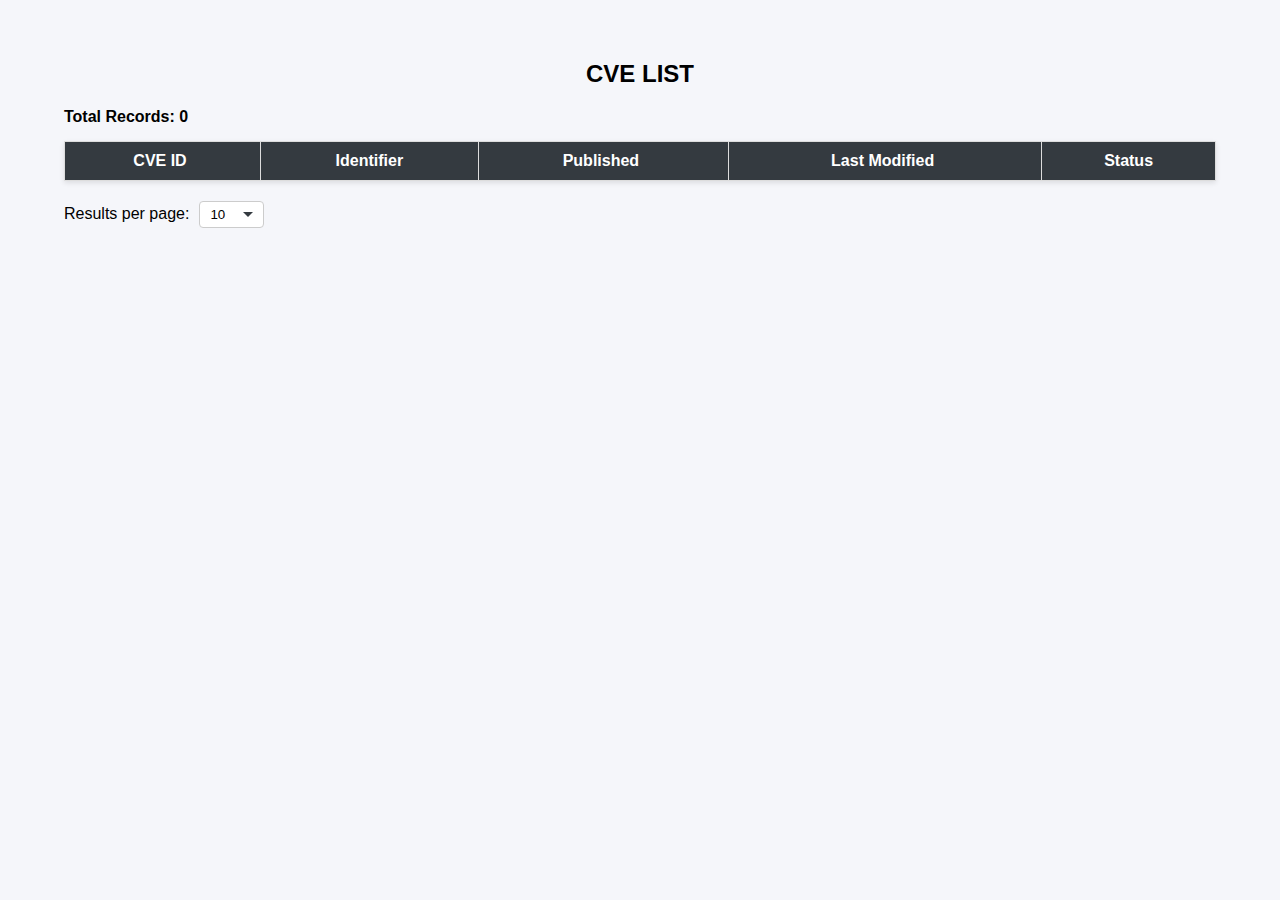
<file: ui/index.html>
<!DOCTYPE html>
<html lang="en">
<head>
  <meta charset="UTF-8">
  <meta name="viewport" content="width=device-width, initial-scale=1.0">
  <title>CVE List</title>
  <link rel="stylesheet" href="styles.css">
</head>
<body>
  <div class="container">
     <h2 id="title" style="margin-top:0;text-align: center;">CVE LIST</h2>
    <div class="top-bar">
      <div class="left-info">
        Total Records: <span id="total">0</span>
      </div>
    </div>

    <table id="cveTable">
      <thead>
        <tr>
          <th onclick="sortTable('cve_id')" class="sortable">CVE ID</th>
          <th>Identifier</th>
          <th onclick="sortTable('published')" class="sortable">Published</th>
          <th onclick="sortTable('last_modified')" class="sortable">Last Modified</th>
          <th>Status</th>
        </tr>
      </thead>

      <tbody></tbody>
    </table>

    <div class="pagination-bar">
      <div class="pagination-left">
        Results per page:
        <select id="pageSize">
          <option value="10">10</option>
          <option value="50">50</option>
          <option value="100">100</option>
        </select>
      </div>

      <div class="pagination-right">
        <div class="pages" id="pageNumbers"></div>
        <div id="pageInfo"></div>
      </div>
    </div>
  </div>

  <script src="script.js"></script>
</body>
</html>
</file>
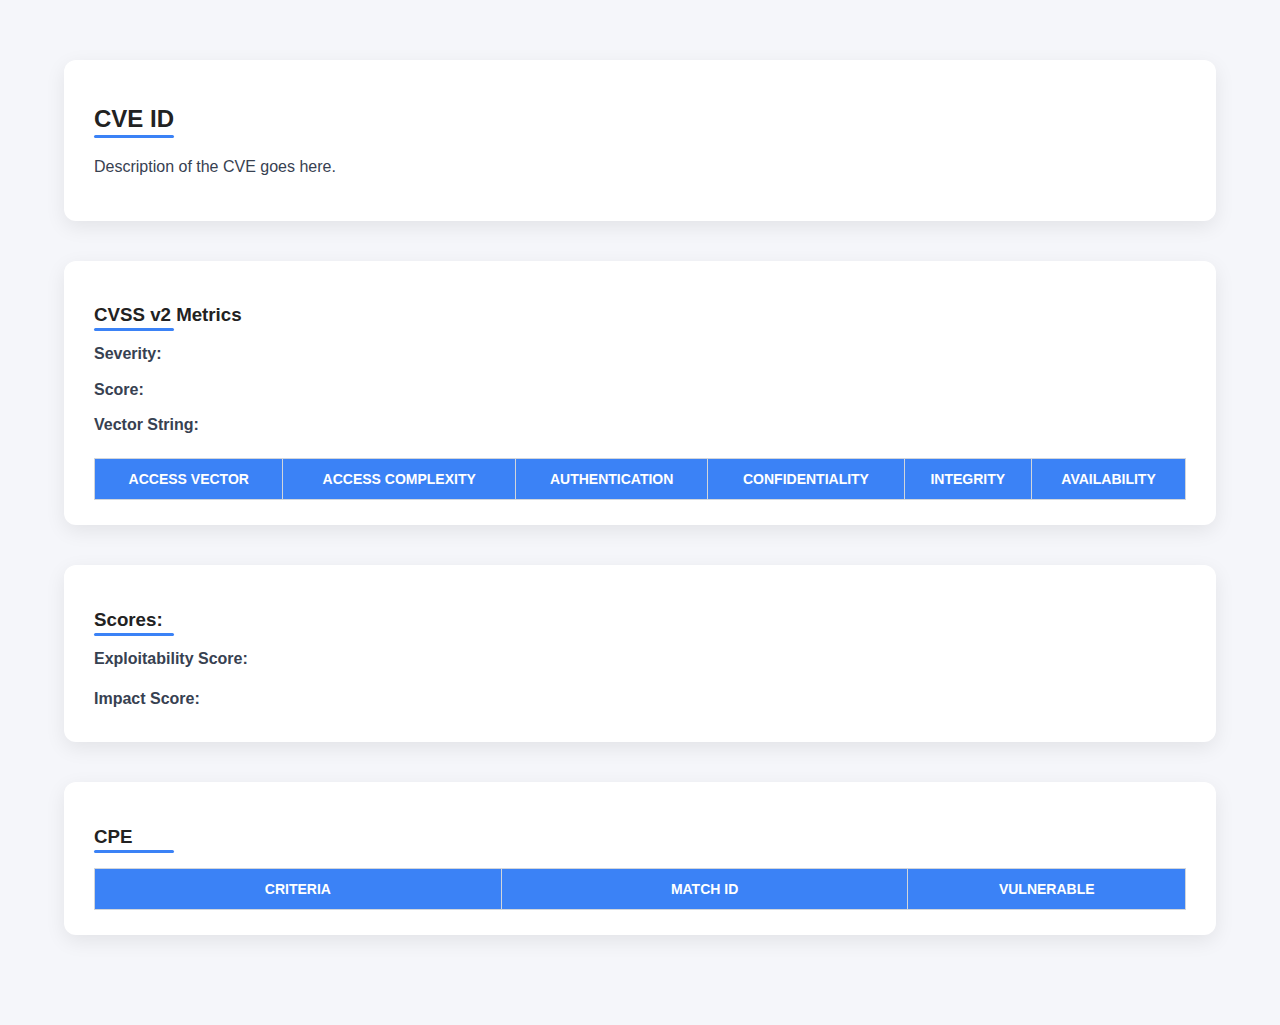
<file: ui/cve.html>
<!DOCTYPE html>
<html lang="en">
<head>
  <meta charset="UTF-8">
  <meta name="viewport" content="width=device-width, initial-scale=1.0">
  <title>CVE Details</title>
  <link rel="stylesheet" href="styles.css">
</head>
<body>
  <div class="container">

    <div class="cve-details">
      <h2 id="title">CVE ID</h2>
      <p id="desc">Description of the CVE goes here.</p>
    </div>

    <div class="cve-details">
  <h3>CVSS v2 Metrics</h3>
  <div class="metric-box">
    <p>Severity: <span id="severity"></span></p>
    <p>Score: <span id="score"></span></p>
    <p>Vector String: <span id="vector"></span></p>
  </div>

      <table class="cvss-table">
        <thead>
          <tr>
            <th>Access Vector</th>
            <th>Access Complexity</th>
            <th>Authentication</th>
            <th>Confidentiality</th>
            <th>Integrity</th>
            <th>Availability</th>
          </tr>
        </thead>
        <tbody id="cvssRow"></tbody>
      </table>
    </div>

    <div class="cve-details">
      <h3>Scores:</h3>
      <div class="metric-box">
        <p>Exploitability Score: <span id="exploit"></span></p>
        <p>Impact Score: <span id="impact"></span></p>
      </div>

    </div>

    <div class="cve-details">
      <h3>CPE</h3>
      <table class="cpe-table">
        <thead>
          <tr>
            <th style="min-width: 150px;">Criteria</th>
            <th style="min-width: 150px;">Match ID</th>
            <th style="min-width: 80px;">Vulnerable</th>

          </tr>
        </thead>
        <tbody id="cpeTable"></tbody>
      </table>
    </div>

  </div>

  <script>
    const id = new URLSearchParams(window.location.search).get("id");

    fetch(`http://localhost:8000/cves/${id}`)
      .then(res => res.json())
      .then(cve => {
        const metric = cve.raw_metrics.cvssMetricV2[0];

        document.getElementById("title").innerText = cve.cve_id;
        document.getElementById("desc").innerText = cve.description;

        document.getElementById("severity").innerText = metric.baseSeverity;
        document.getElementById("score").innerText = metric.cvssData.baseScore;
        document.getElementById("vector").innerText = metric.cvssData.vectorString;

        document.getElementById("cvssRow").innerHTML = `
          <tr>
            <td>${metric.cvssData.accessVector}</td>
            <td>${metric.cvssData.accessComplexity}</td>
            <td>${metric.cvssData.authentication}</td>
            <td>${metric.cvssData.confidentialityImpact}</td>
            <td>${metric.cvssData.integrityImpact}</td>
            <td>${metric.cvssData.availabilityImpact}</td>
          </tr>
        `;

        document.getElementById("exploit").innerText = metric.exploitabilityScore;
        document.getElementById("impact").innerText = metric.impactScore;

        const cpeBody = document.getElementById("cpeTable");
        let cpeHTML = "";
        cve.cpe[0].nodes[0].cpeMatch.forEach(c => {
          cpeHTML += `
            <tr>
              <td>${c.criteria}</td>
              <td>${c.matchCriteriaId}</td>
              <td>${c.vulnerable ? 'Yes' : 'No'}</td>
            </tr>
          `;
        });
        cpeBody.innerHTML = cpeHTML;

      });
  </script>
</body>
</html>
</file>
<file: ui/styles.css>
body {
  font-family: 'Segoe UI', Tahoma, Geneva, Verdana, sans-serif;
  background-color: #f5f6fa;
  margin: 0;
  padding: 0;
}

.container {
  width: 90%;
  max-width: 1200px;
  margin: 40px auto; 
  padding: 20px;
}


.top-bar {
  display: flex;
  justify-content: space-between;
  margin-bottom: 15px;
  align-items: center;
}

.left-info {
  font-weight: bold;
  font-size: 16px;
}

#cveTable {
  width: 100%;
  border-collapse: collapse;
  box-shadow: 0 2px 5px rgba(0,0,0,0.1);
}

#cveTable th, #cveTable td {
  border: 1px solid #ddd;
  padding: 10px 12px;
  text-align: center;
}

#cveTable th {
  background-color: #343a40;
  color: #fff;
  font-weight: bold;
}

#cveTable tbody tr:nth-child(even) {
  background-color: #f2f2f2;
}

#cveTable tbody tr:hover {
  background-color: #cce5ff;
  cursor: pointer;
}

.pagination-bar {
  display: flex;
  justify-content: space-between;
  align-items: center;
  margin-top: 20px;
}

.pagination-left {
  display: flex;
  align-items: center;
  gap: 10px;
  position: relative; 
  z-index: 10;
}

.pagination-right {
  display: flex;
  align-items: center;
  gap: 10px;
}


.pagination-bar select {
  padding: 5px 30px 5px 10px; 
  border-radius: 4px;
  border: 1px solid #ccc;
  -webkit-appearance: none;
  -moz-appearance: none;
  appearance: none;
  background: white url("data:image/svg+xml;charset=US-ASCII,<svg xmlns='http://www.w3.org/2000/svg' width='10' height='5'><polygon points='0,0 10,0 5,5' style='fill:%23343a40'/></svg>") no-repeat right 10px center;
  background-size: 10px 5px;
  cursor: pointer;
}

.pages span, .pages button {
  margin: 0 2px;
  cursor: pointer;
  padding: 5px 10px;
  border-radius: 4px;
  border: 1px solid #ccc;
  background-color: #fff;
  transition: all 0.2s ease;
}

.pages span:hover, .pages button:hover {
  background-color: #007bff;
  color: #fff;
  border-color: #007bff;
}

.pages span.active {
  font-weight: bold;
  text-decoration: none;  
  background-color: #007bff; 
  color: #fff;             
  border-color: #007bff;
  pointer-events: none;    
}


.pages span.active:hover {
  background-color: #007bff;
  color: #fff;
  cursor: default;
}

.pages {
  display: flex;
  gap: 2px;
}


.page-info {
  margin-left: 15px;
  font-weight: bold;
}


.cve-details {
  background-color: #fff;
  padding: 25px 30px;
  border-radius: 12px;
  box-shadow: 0 6px 20px rgba(0,0,0,0.08);
  margin-bottom: 30px;
  transition: transform 0.2s ease;
}

.cve-details:hover {
  transform: translateY(-3px);
}

.cve-details h2,
.cve-details h3 {
  margin-bottom: 10px;
  text-decoration: none;   
  font-weight: 700;        
  color: #222;             
}

.cve-details p {
  font-size: 16px;
  color: #374151;
  line-height: 1.6;
}

.cvss-table, .cpe-table {
  width: 100%;
  border-collapse: collapse;
  overflow-x: auto;
  margin-top: 15px;
  font-size: 14px;
}

.cvss-table th, .cvss-table td, .cpe-table th, .cpe-table td {
  border: 1px solid #d1d5db;
  padding: 12px 10px;
  text-align: center;
}

.cvss-table th, .cpe-table th {
  background-color: #3b82f6;
  color: #fff;
  font-weight: 600;
  text-transform: uppercase;
}

.cvss-table tbody tr:nth-child(even), .cpe-table tbody tr:nth-child(even) {
  background-color: #f9fafb;
}

.cvss-table tbody tr:hover, .cpe-table tbody tr:hover {
  background-color: #dbeafe;
}

.cve-details + .cve-details {
  margin-top: 40px;
}


#vector {
  display: block;
  margin-top: 5px;
  color: #1f2937;
  font-weight: 600;
}


#exploit, #impact {
  display: block;
  margin-top: 5px;
  color: #1f2937;
  font-weight: 600;
}

.metric-box {
  display: flex;
  flex-direction: column; 
  gap: 10px;
  margin-top: 10px;
}


.metric-box p {
  margin: 0;
  font-weight: 600;
  font-size: 16px;
}

.metric-box p span {
  display: inline-block;   
  vertical-align: middle;  
  font-weight: 500;
  line-height: 1;        
}

.sortable {
  cursor: pointer;
  user-select: none;
}
.sortable::after {
  content: '';
  margin-left: 5px;
  font-size: 12px;
}


.cve-details h2, .cve-details h3 {
  position: relative;
  padding-bottom: 5px;
  text-decoration: none;
}


.cve-details h2::after, .cve-details h3::after {
  content: '';
  position: absolute;
  left: 0;
  bottom: 0;
  width: 80px;
  height: 3px;
  background-color: #3b82f6;
  border-radius: 2px;
  text-decoration: none;
}
</file>
